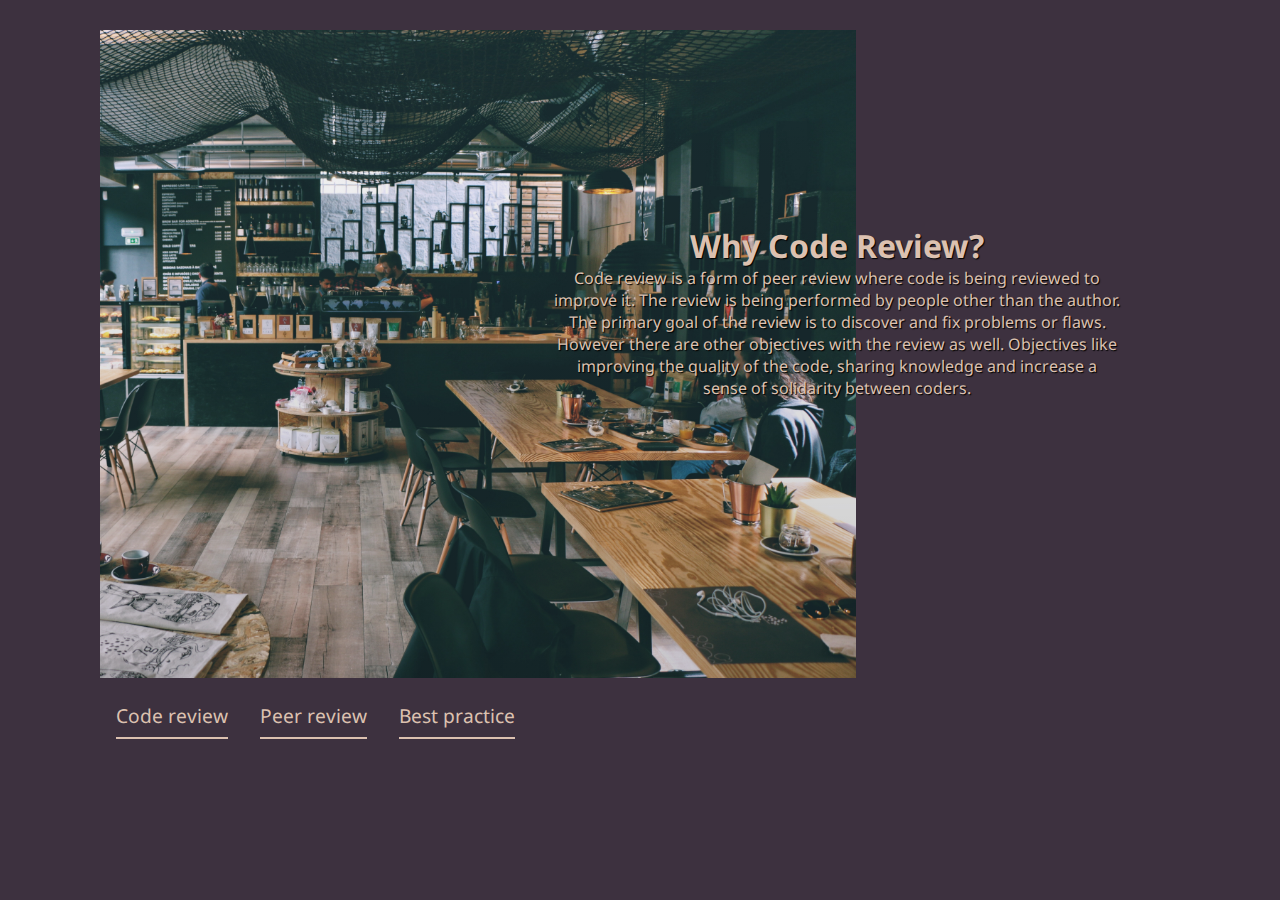
<file: index.html>
<!DOCTYPE html>
<html lang="en">
  <head>
    <meta charset="utf-8">
    <meta name="viewport" content="width=device-width, initial-scale=1.0">
    <title>Why Code Review?</title>
    <link href="https://fonts.googleapis.com/css2?family=Noto+Sans&display=swap" rel="stylesheet">
    <link rel="stylesheet" type="text/css" href="style.css">
  </head>
  <body>
    <div class="box">
      <div class="hero-image">
        <article class="hero-text">
          <h1>Why Code Review?</h1>
          <p>
            Code review is a form of peer review where code is being reviewed to improve it. The review is being performed by people other than the author.
            The primary goal of the review is to discover and fix problems or flaws.  However there are other objectives with the review as well. 
            Objectives like improving the quality of the code, sharing knowledge and increase a sense of solidarity between coders. 
          </p>
        </article>
      </div>
      <nav>
      <!-- hamburger menu -->
        <a class="connect" href="https://en.wikipedia.org/wiki/Code_review" title="wikipedia on Code review">Code review</a>
        <a class="connect" href="https://en.wikipedia.org/wiki/Peer_review" title="wikipedia on peer review">Peer review</a>
        <a class="connect" href="https://smartbear.com/learn/code-review/best-practices-for-peer-code-review/" title="Smartbear on Code review">Best practice</a>
      </nav>
    </div>
  </body>
</html>
</file>
<file: style.css>
/* Example styling of a h1 element 
h1 {
  color: #0025FF;
}
body { background-color: gray;}
h1 { color: purple;}
p { color: black; }
*/

*{
  font-family: 'Noto Sans', sans-serif;
  margin: 0;
  box-sizing: border-box;
}
body {
    background-color: #3d313f;
}
.box {
  width: 90vw;
  height: 90vh;
  margin: 30px auto;
  position: relative;
}

/* Hero image */
.hero-image {
  /* "Linear-gradient" för att addera en mörkare ton på bild (xxx.jpg). Detta gör att det är enklare att läsa texten */
  background-image: linear-gradient(rgba(0, 0, 0, 0), rgba(0, 0, 0, 0.2)), url("./media/cafe.jpg");

  height: 80%;
  width: 100%;

  /* Bakgrunds-position och centrering */
  background-position: right top;
  background-repeat: no-repeat;
  background-size: cover;
  position: relative;
}


/* P Placera texten i mitten av bilden */
.hero-text {
  color: #dcc1b0;
  text-shadow: 1px 1px 1px black;
}
.connect {
  color: #dcc1b0;
  font-size: 1.2em;
  padding: 8px 0;
  margin: 16px;
  text-decoration: none;
  border-bottom: 2px solid #dcc1b0;
}
nav{
  height: auto;
  min-height: 30px;
  display: flex;
  align-items: center;
}
.connect:hover {
  color: #869dab;
  border-color: #869dab;
}

@media screen and (min-width: 567px){
  .hero-image {
    height: 80%;
    width: 70%;
  }
  .hero-text {
  text-align: center;
  position: absolute;
  left: 60%;
  top: 30%;
  width: 75%;
}
}
@media screen and (min-width: 992px){
  
}
@media screen and (min-width: 1200px){
  .box {
    width: 1080px;
  }
}
</file>
